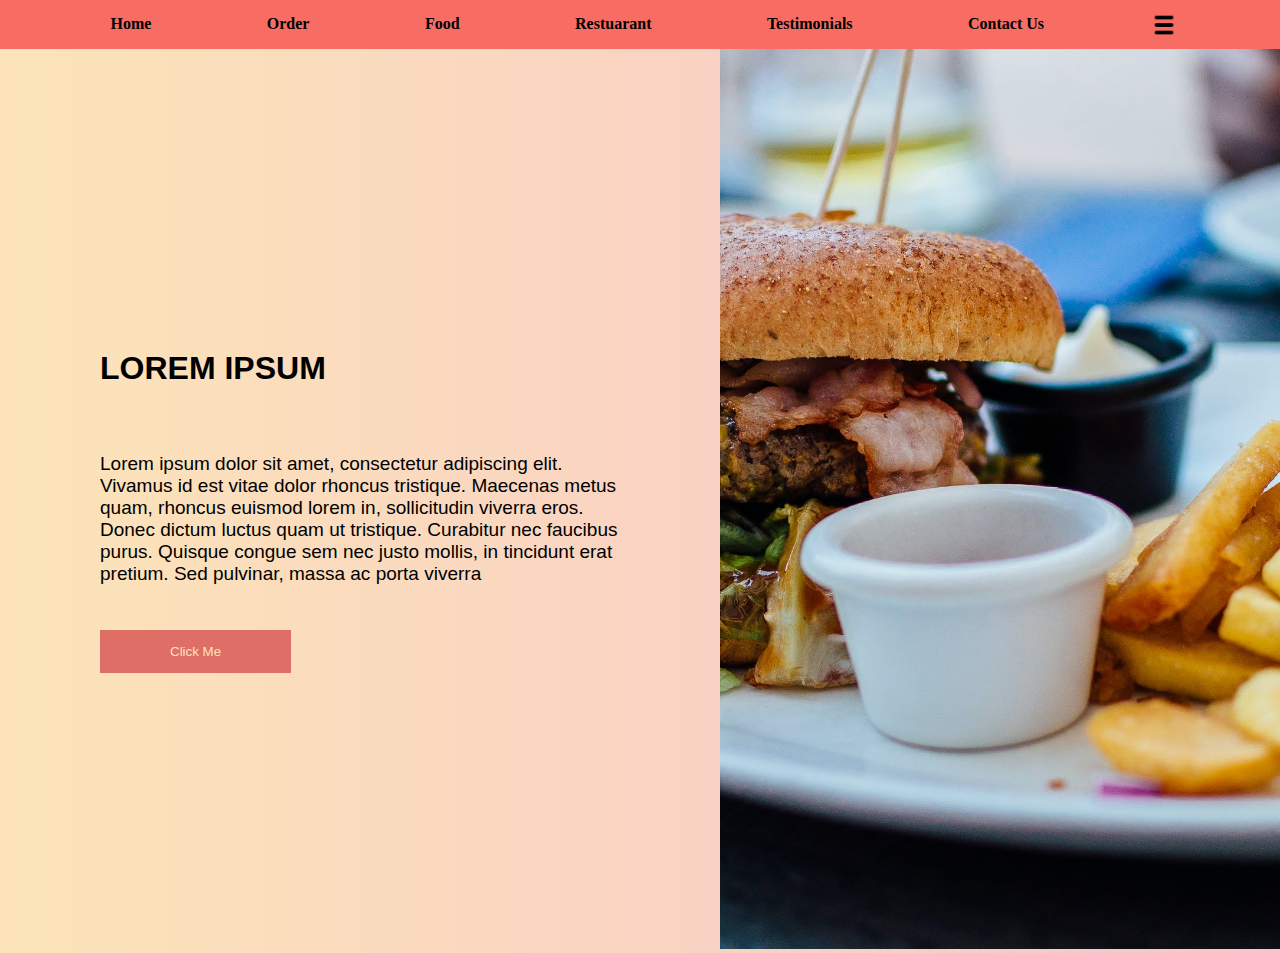
<file: index.html>
<!DOCTYPE html>
<html lang="en">
<head>
    <meta charset="UTF-8">
    <meta http-equiv="X-UA-Compatible" content="IE=edge">
    <meta name="viewport" content="width=device-width, initial-scale=1.0">
    <title> Simplotel</title>
    <link rel="stylesheet" href="./Styles/style.css">
</head>
<body>
    <header>
        <div class="navbar">
            <div class="nav">
                <div><a href="">Home</a></div>
                <div><a href="">Order</a></div>
                <div><a href="">Food</a></div>
                <div><a href="">Restuarant</a></div>
                <div><a href="">Testimonials</a></div>
                <div><a href="">Contact Us</a></div>
                <div><img class="menu-bar" src="./images/menu-bar.png" alt=""></div>
            </div>
        </div>
    </header>
    <main>
        <div class="main-container">
            <div class="main-content">
                <div><h1>LOREM IPSUM</h1></div>
                <div><p>Lorem ipsum dolor sit amet, consectetur adipiscing elit. Vivamus
                    id est vitae dolor rhoncus tristique. Maecenas metus quam,
                    rhoncus euismod lorem in, sollicitudin viverra eros. Donec
                    dictum luctus quam ut tristique. Curabitur nec faucibus purus.
                    Quisque congue sem nec justo mollis, in tincidunt erat pretium.
                    Sed pulvinar, massa ac porta viverra</p></div>
                <div><button class="btn"><a href="./pg2.html">Click Me</a></button></div>
            </div>
            <div class="main-img"><img src="./images/pexels-robin-stickel-70497.jpg" alt=""></div>
        </div>
    </main>
</body>
</html>
</file>
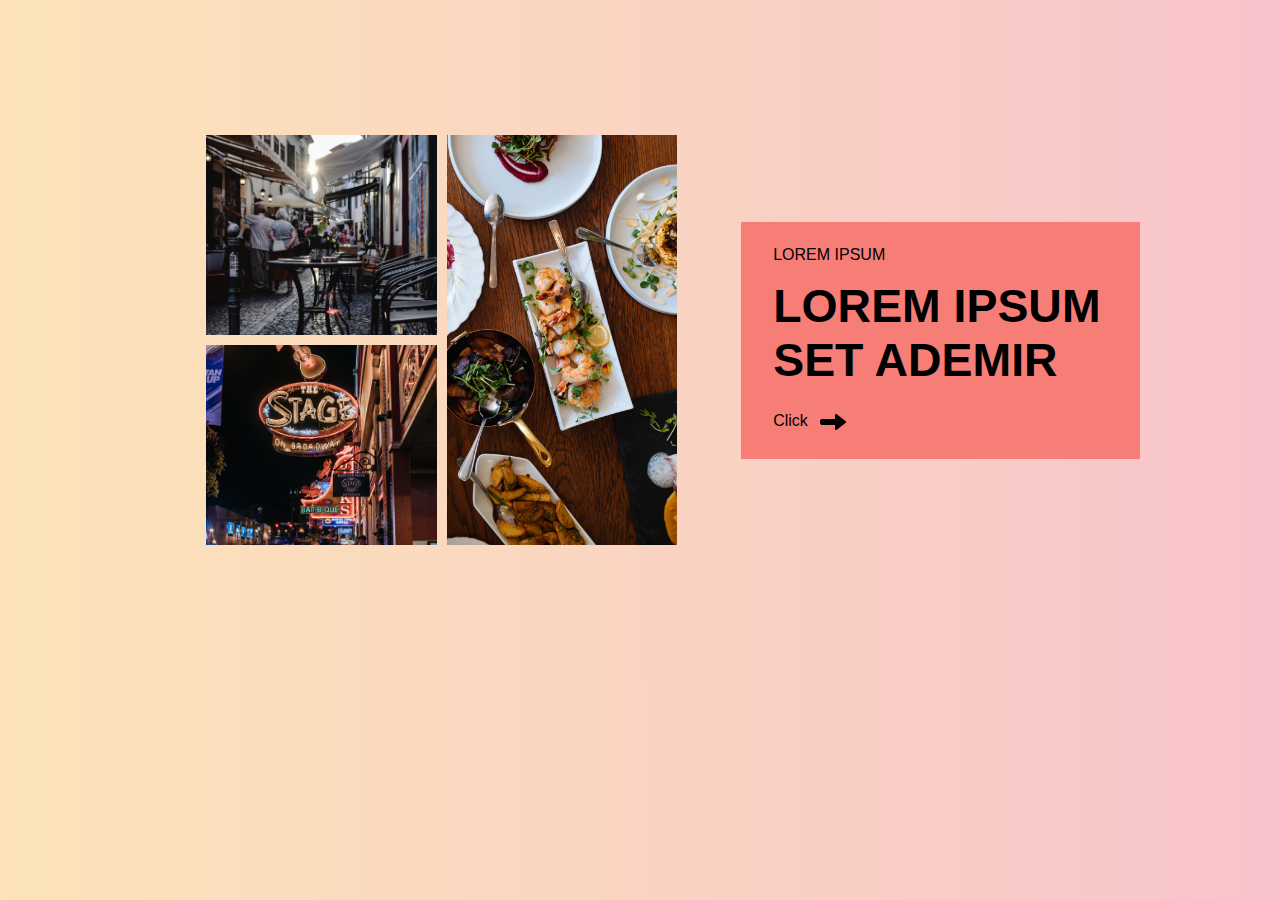
<file: pg2.html>
<!DOCTYPE html>
<html lang="en">
<head>
    <meta charset="UTF-8">
    <meta http-equiv="X-UA-Compatible" content="IE=edge">
    <meta name="viewport" content="width=device-width, initial-scale=1.0">
    <title>simplotel</title>
    <link rel="stylesheet" href="./Styles/style.css">
</head> 
<body>
    <div class="section-container">
        <div class="grid-container">
            <div class="grid">
                <div class="grid-item"><img class="grid-img" src="./images/pexels-eva-bronzini-6141651.jpg" alt=""></div>
                <div class="grid-item span-two"><img  style="grid-row: span 2;"class="grid-img" src="./images/pexels-mister-mister-3434523.jpg" alt=""></div>
                <div class="grid-item"><img class="grid-img" src="./images/pexels-rachel-claire-6752433.jpg" alt=""></div>
            </div>
        </div>
        <div class="section-content">
            <div class="content">
                <div>LOREM IPSUM</div>
                <div id="lorem-h">LOREM IPSUM SET ADEMIR</div>
                <div class="flex">
                    <div><a href="./index.html">Click</a></div>
                    <div><img src="./images/icons8-arrow-30.png" alt=""></div>
                </div>
            </div>
        </div>
    </div>
</body>
</html>
</file>
<file: Styles/style.css>
body {
    margin: 0;
    font-family: 'Arial', sans-serif;
    background:linear-gradient(to right,rgb(252, 228, 184),rgb(248, 196, 204)) ;
}

header {
    background-color: rgb(247, 109, 99);
    color: #fff;
    padding: 5px;
}

.nav {
    display: flex;
    justify-content: space-evenly;
}

.nav a {
    text-decoration: none;
    color: black;
    font-family:'Times New Roman', Times, serif;
    font-weight: 700;
    padding: 10px;
    display: block;
}
.menu-bar{
    padding-top: 5px;
    width: 30px;
}
.main-container{
    display: flex;
    justify-content: center;
    align-items: center;
    background:linear-gradient(to right,rgb(252, 228, 184),rgb(248, 196, 204));
}
.main-content{
    width: 50%;
    margin: 0 auto;
    display: flex;
    justify-content: center;
    padding: 0px 80px;
    flex-direction: column;
}
.main-content div{
    padding: 13px 20px;
}
.main-content div p{
    font-size:19px;
    font-weight: lighter;
}
.main-img{
    width: 50%;
    margin: 0 auto;

}
.main-img img{
    width: 100%;
    height: 100vh;
    object-fit: cover;
}

.btn{
    border: none;
    background-color: rgb(223, 110, 102);
    color: white;
    padding: 14px 70px;
}
a{
    text-decoration: none;
    color: rgb(252, 228, 184);
}
.flex a{
    color: black;
    font-size: medium;
}
.section-container{
    display: flex;
    justify-content: space-evenly;
    background:linear-gradient(to right,rgb(252, 228, 184),rgb(248, 196, 204));
}
.grid-container {
    width: 50%;
    display: flex;
    justify-content: center;
    align-items: center;
    padding: 15vh 0vw 15vh 15vw;
    margin: 0;
}

.grid {
    display: grid;
    grid-template-columns: auto auto;
    grid-gap: 10px;
}

.grid-item {
    height: 200px;
    width: 18vw;
}

.grid-item img {
    width: 100%;
    height: 100%;
    object-fit: cover;
}

.grid-item.span-two {
    height: 410px;
    grid-row: span 2;
}
.section-content{
    width: 50%;
    padding: 7% 7% 7% 0%;
    margin: 0 auto;
    display: flex;
    flex-direction: column;
    justify-content: center;
}
.section-content div{
    padding: 12px 16px;
}
.content{
    background-color: rgb(247, 126, 118);
}
.flex{
    display: flex;
    gap: 10px;
    align-items: center;
}
.flex div{
    padding: 0px;
    margin: 0px;
}
.flex div img{
    padding-top: 5px;
}
.content{
    margin: 50px;
}
.content div{
    padding-bottom: 3px;
}
#lorem-h{
    font-size: 2.9rem;
    font-weight: bold;
}

@media screen and (max-width: 768px) {
    header {
        padding: 5px; 
    }

    .nav a {
        flex-wrap: wrap;
    }

    .main-container{
        padding-top: 0px;
        font-size: x-small;
    }
    .main-content{
        padding-bottom: 40px;
    }
    .main-content div{
        padding: 5px;
        font-size: 10px;
    }
    .main-content div p{
        font-size:10px;
        font-weight: lighter;
    }    
    .btn{
        padding: 10px 20px;
    }
    .grid-item {
        height: 120px;
        width: 14vw;
    }
  
    .grid-item.span-two {
        height: 250px;
        grid-row: span 2;
    }
    .content{
        background-color: rgb(247, 126, 118);
    }
    #lorem-h{
        font-size: 1rem;
    }
    .flex{
        gap: 4px;
    }
    .flex div img{
        width: 10px;
    } 
    .flex div a{
        font-size: 15px;
    } 
}
@media screen and (max-width: 480px) {
    header {
        padding: 5px; 
        font-size:x-small ;
    }
    .main-container{
        flex-direction: column;
        padding-top: 0px;
        font-size: x-small;
    }
    .main-img{
        width: 100%;
        margin: 0 auto;
    }
    .main-content div{
        padding: 5px;
        font-size: 10px;
    }
    .main-content div p{
        font-size:10px;
        font-weight: lighter;
    }   
    .menu-bar{
        display: none;
    } 
    .btn{
        padding:5px 10px;
    }
    .section-container{
        flex-direction: column;
    }
    .grid-container {
        width: 70%;
        height: 50%;
        display: flex;
        justify-content: center;
        align-items: center;
        padding: 15vh 0vw 15vh 15vw;
        margin: 0;
    }
    .section-content{   
        width: 100%;
        padding: 0%;
    }
    .grid-item {
        height: 100px;
        width: 35vw;
    }
  
    .grid-item.span-two {
        height: 210px;
        grid-row: span 2;
    }
    .content{
        height: 200px;
        display: block;
    }
    #lorem-h{
        font-size: 1.5rem;
    }
}
</file>
